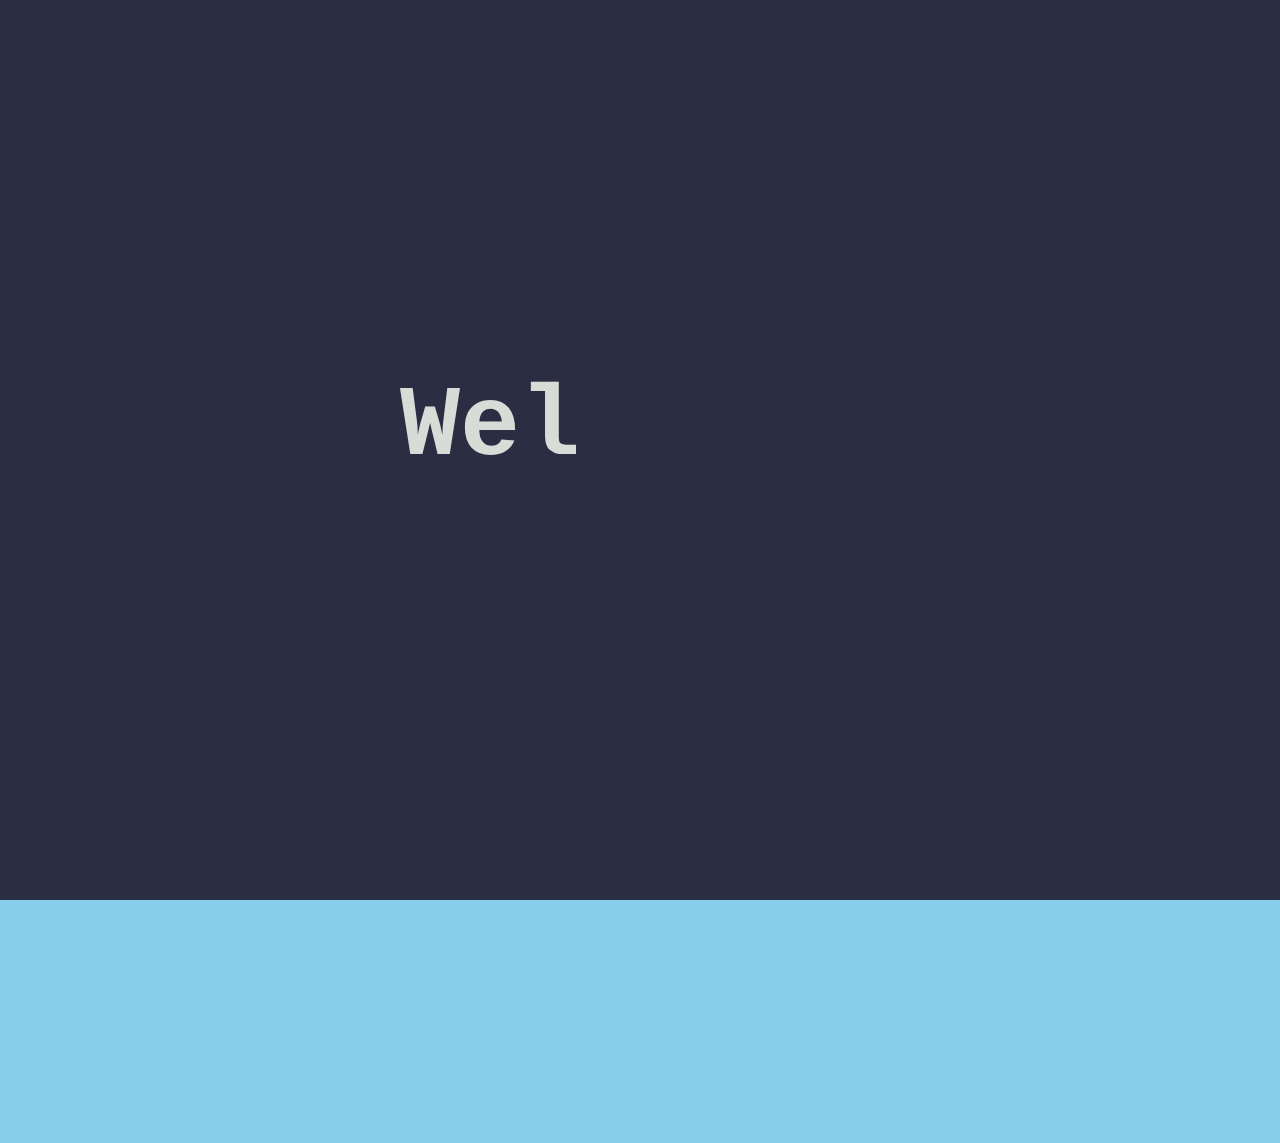
<file: index.html>
<!DOCTYPE html>
<html lang="en">
<head>
    <meta charset="UTF-8">
    <meta http-equiv="X-UA-Compatible" content="IE=edge">
    <meta name="viewport" content="width=device-width, initial-scale=1.0">
    <title>Portfolio</title>
    <link rel="StyleSheet" href="./style.css">
    <!-- <script src="./script.js"></script> -->
</head>
<body>
    <div class="intro">
        <h1 class="logo-header" >
          <span class="logo">Wel</span><span class="logo">come.</span><br>
        </h1>
  </div>
    <div class="bigContainer">
        <div class="container1">
            <h1 onclick="fadeOut1()">About Me</h1>
            <h1 onclick="fadeOut2()">Project</h1>
            <h1 onclick="fadeOut3()">Contact</h1>
        </div>
        <div class="container2">
            <div class="textBox1">
                <h2>My name is Phiphatphon Lee, and I'm born in Thailand. I have learned SoftWare and App Design for about haft a year ,and I believe that I will continue to study and be better at coding.</h2>
                <a href="./Grey Clean CV Resume Photo.pdf" target="_blank">Resume</a>
            </div>
            <div class='textBox2'>
                <a href="./MidtermGroupProject/SoccerProject.html" target="blank">Online Store Project</a><a href="https://github.com/WestonGriffen/MidtermGroupProject.git" target="blank">(GitHup)</a>
                <a href="./GroupAssignment/Harry Potter.html" target="blank">Harry Potter Project</a><a href="https://github.com/WestonGriffen/GroupAssignment.git" target="blank">(GitHup)</a>
                <a href="./APIQUIZ/index.html   " target="blank">Quiz Project</a><a href="https://github.com/WestonGriffen/APIQUIZ.git" target="blank">(GitHup)</a>
                <a href="./PasswordGenerator/index.html" target="blank">Password Generator Project</a><a href="https://github.com/PhiphatphonLee/Password-Generator.git" target="blank">(GitHup)</a>
            </div>
            <div class='textBox3'>
                <h2>Contact</h2>
                <div class="childTextBox3">
                    <h3>Mail:&nbsp;<a href="mailto:pl51987@stu.alaschool.org">pl51987@stu.alaschools.org</a></h3>
                    <h3>Phone: 123-456-7890</h3>
                </div>
            </div>
        </div>
    </div>
    <script src="./script.js"></script>
</body>
</html>
</file>
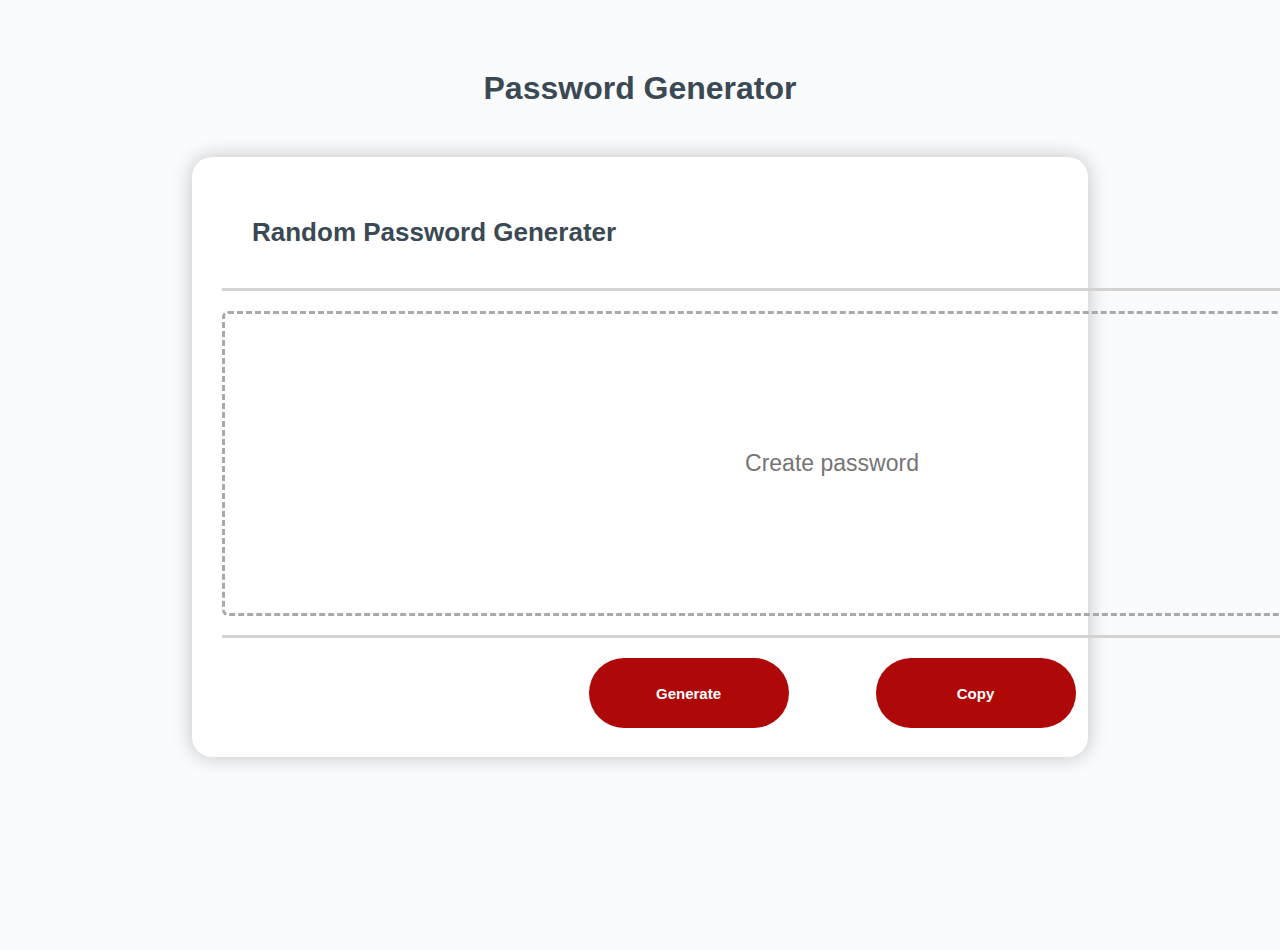
<file: PasswordGenerator/index.html>
<!DOCTYPE html>
<html lang="en">
  <head>
    <meta charset="UTF-8" />
    <meta name="viewport" content="width=device-width, initial-scale=1.0" />
    <meta http-equiv="X-UA-Compatible" content="ie=edge" />
    <title>Password Generator</title>
    <link rel="stylesheet" href="./sytle.css" />
  </head>
  <body>
    <header>
      <h1>Password Generator</h1>
    </header>
    <div class="box">
      <h2>Random Password Generater</h2>
      <div class="box-1">
        <div class="box-2">
          <input type="text" name="" placeholder="Create password" id="password" readonly>
        </div>
        <div class="box-3">
          <table>
            <th><div id="button" class="btn1"onclick="genPassword()">Generate</div></th>
            <th><a  id="button" class="btn2" onclick="copyPassword()">Copy</a></th>
          </table>
        </div>
      </div>
    </div>
    <script src="./java.js"></script>
  </body>
</html>
</file>
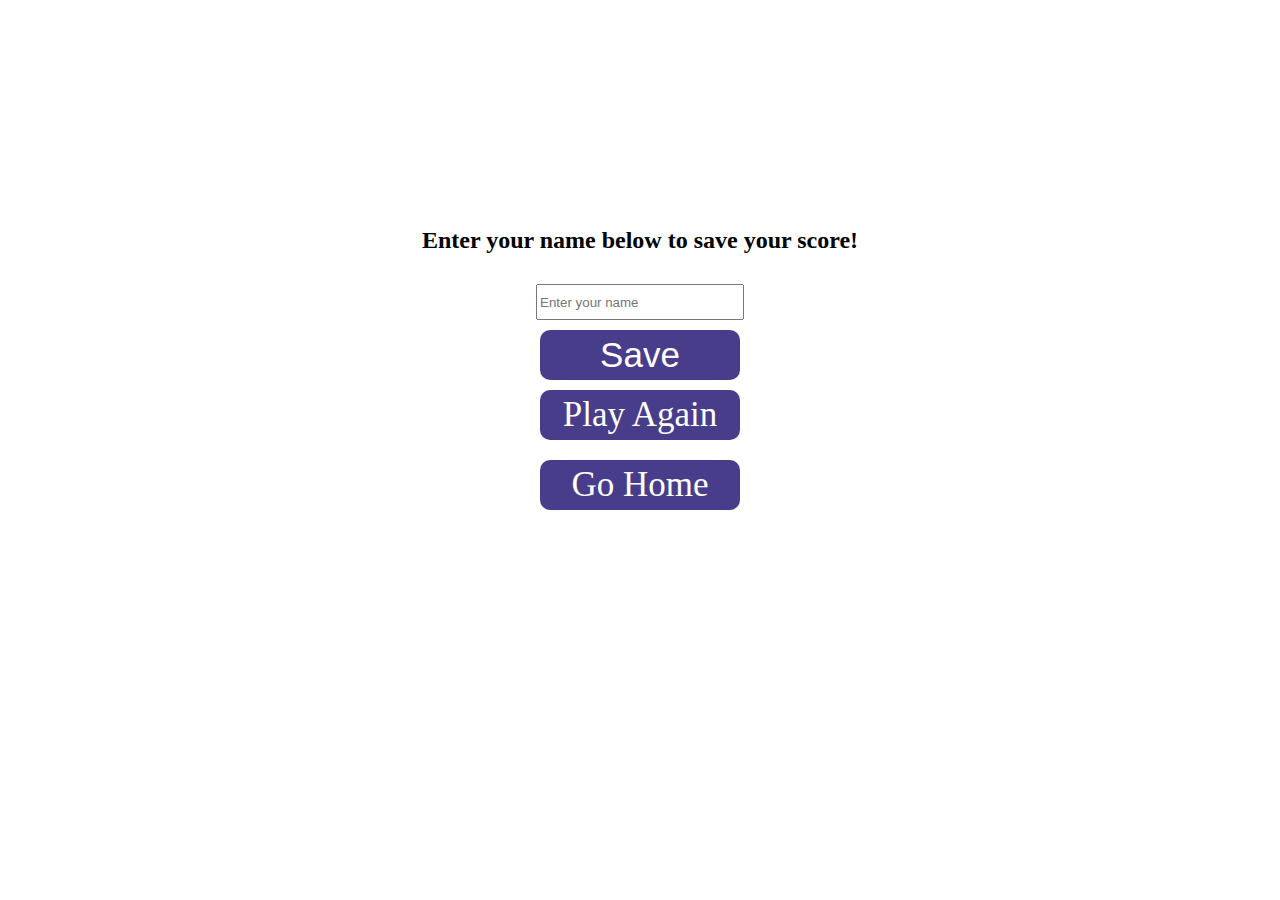
<file: APIQUIZ/end.html>
<!DOCTYPE html>
<html lang="en">
<head>
    <meta charset="UTF-8">
    <meta name="viewport" content="width=device-width, initial-scale=1.0">
    <title>Score Board</title>
    <link rel="stylesheet" href="style.css">
</head>
<body>
    <div class="container">
        <div id="end" class="flex-center flex-column">
            <h1 id="finalScore">0</h1>
            <form class="end-form-container">
                <h2 id="end-text">Enter your name below to save your score!</h2>
                <input type="text" name="name" id="username" placeholder="Enter your name">
                <button class="btn" id="saveScoreBtn" type="submit" onclick="saveHighScore(event)" disabled>Save</button>
            </form>
            <a href="game.html" class="btn">Play Again</a>
            <a href="./index.html" class="btn">Go Home<i class="fas fa-home"></i></a>
        </div>
    </div>
    <script src="end.js"></script>
</body>
</html>
</file>
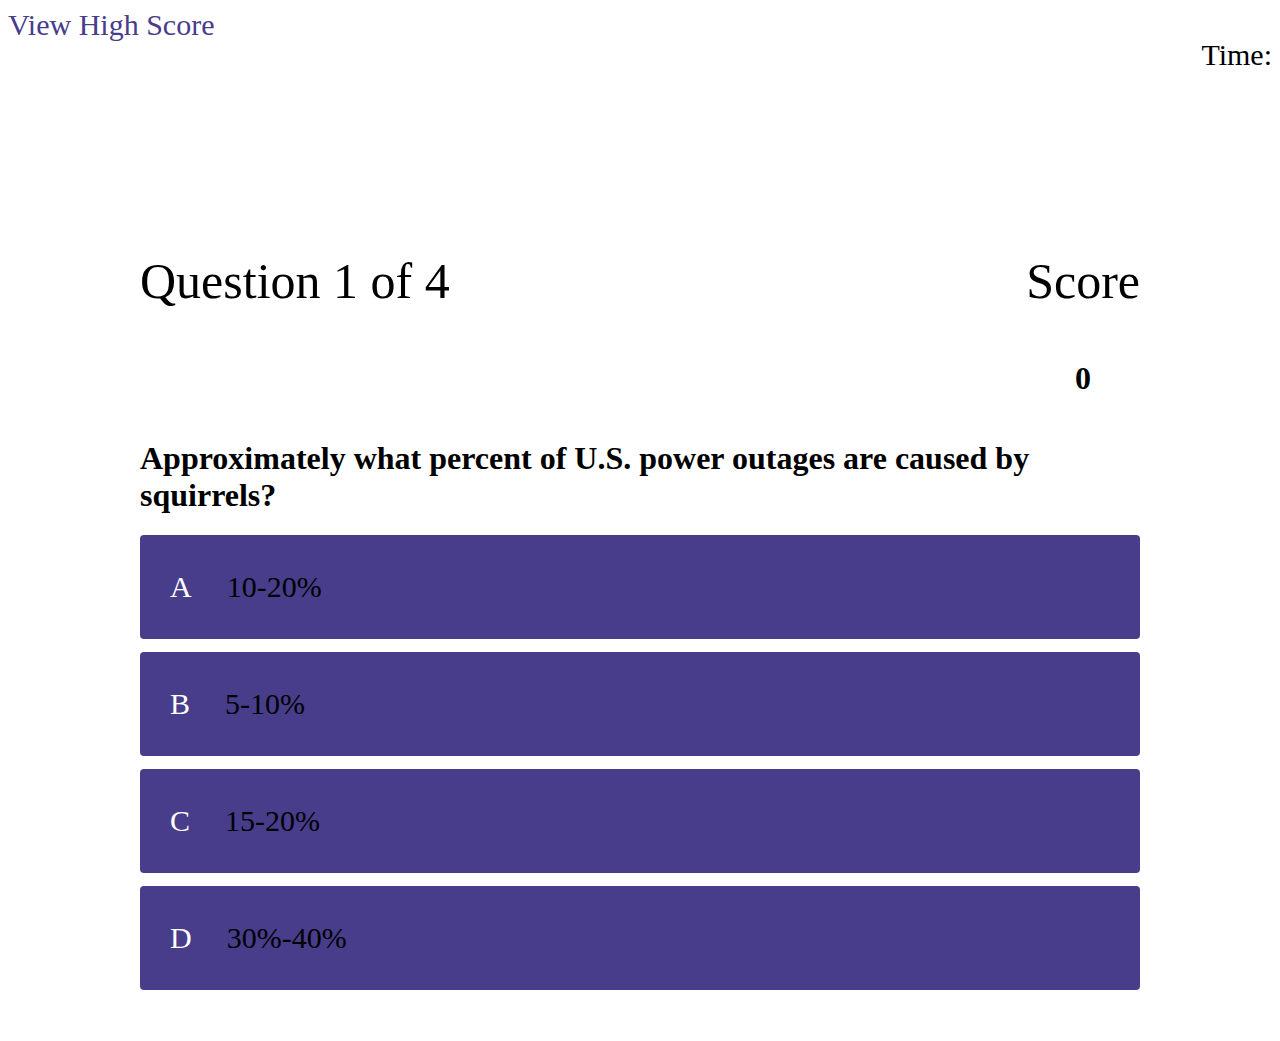
<file: APIQUIZ/game.html>
<!DOCTYPE html>
<html lang="en">
<head>
    <meta charset="UTF-8">
    <meta http-equiv="X-UA-Compatible" content="IE=edge">
    <meta name="viewport" content="width=device-width, initial-scale=1.0">
    <title>Quiz</title>
    <link rel="stylesheet" href="game.css">
</head>
<body>
    <nav>
        <a href="./highscores.html">View High Score</a>
        <p >Time: <span id="countdown"></span></p>
    </nav>
    <div class="container">
        <div id="game" class="justify-center flex-column">
            <div id="hud">
                <div class="hud-item">
                    <p id="progressText" class="hud-prefix">
                        Question
                    </p>    
                </div>
                <div class="hud-item">
                    <p class="hud-prefix">
                        Score
                    </p>
                    <h1 class="hud-main-text" id="score">
                        0
                    </h1>
                </div>
            </div>
            <h1 id="question">What is the answer to this question</h1>
            <div class="choice-container">
                <p class="choice-prefix">A</p>
                <p class="choice-text" data-number="1">Choice</p>
            </div>
            <div class="choice-container">
                <p class="choice-prefix">B</p>
                <p class="choice-text" data-number="2">Choice 2</p>
            </div>
            <div class="choice-container">
                <p class="choice-prefix">C</p>
                <p class="choice-text" data-number="3">Choice 3</p>
            </div>
            <div class="choice-container">
                <p class="choice-prefix">D</p>
                <p class="choice-text" data-number="4">Choice 4</p>
            </div>
        </div>
    </div>
    <script src="game.js"></script>
</body>
</html>
</file>
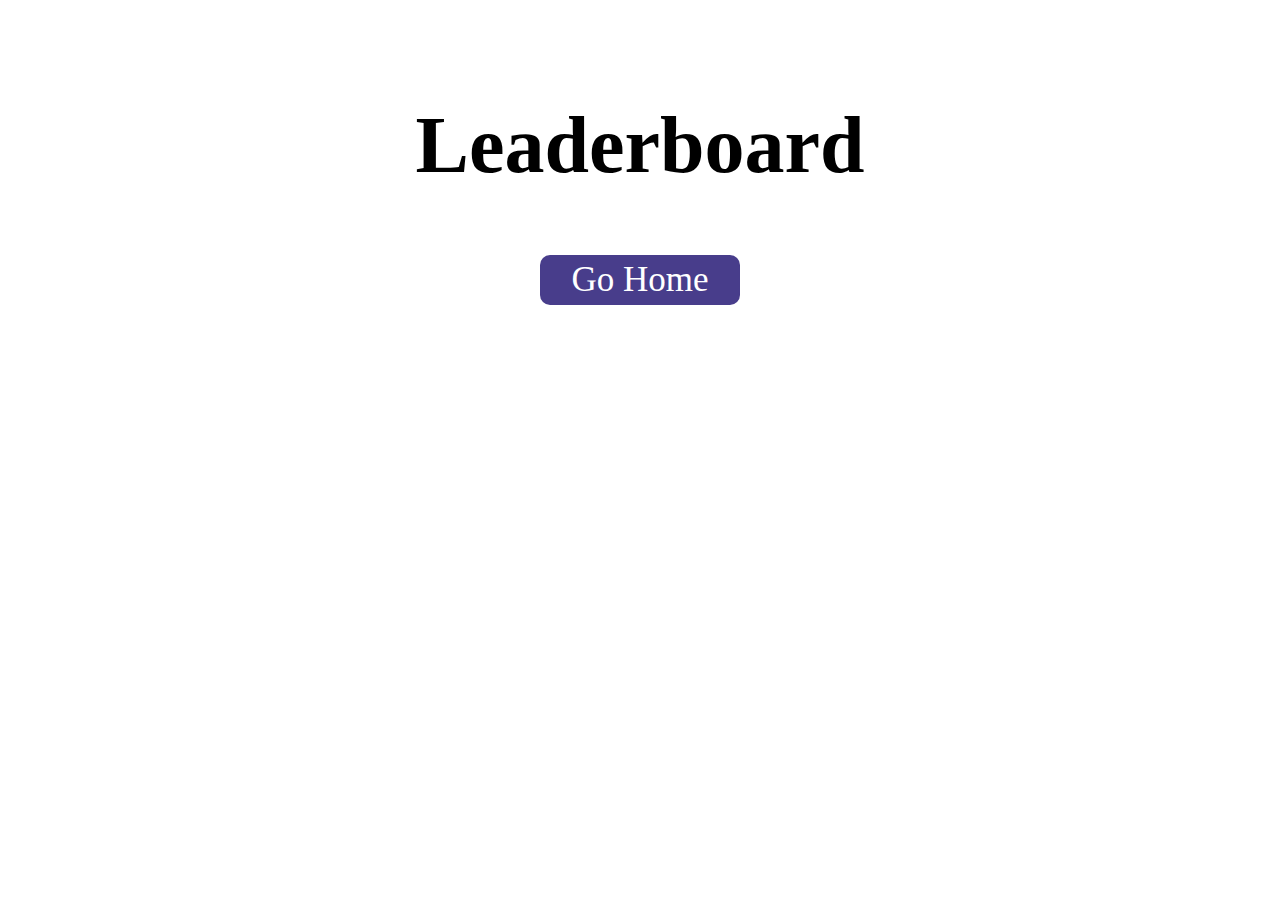
<file: APIQUIZ/highscores.html>
<!DOCTYPE html>
<html lang="en">
<head>
    <meta charset="UTF-8">
    <meta name="viewport" content="width=device-width, initial-scale=1.0">
    <title>High Scores</title>
    <link rel="stylesheet" href="style.css">
    <link rel="stylesheet" href="highscores.css">
    <link rel="stylesheet" href="https://use.fontawesome.com/releases/v5.13.1/css/all.css" integrity="sha384-xxzQGERXS00kBmZW/6qxqJPyxW3UR0BPsL4c8ILaIWXva5kFi7TxkIIaMiKtqV1Q" crossorigin="anonymous">
</head>
<body>
    <div class="container">
        <div id="highScores" class="flex-center flex-column">
            <h1 id="finalScore">Leaderboard</h1>
            <ul id="highScoresList"></ul>
            <a href="./index.html" class="btn">Go Home<i class="fas fa-home"></i></a>
        </div>
    </div>
    <script src="highscores.js"></script>
</body>
</html>
</file>
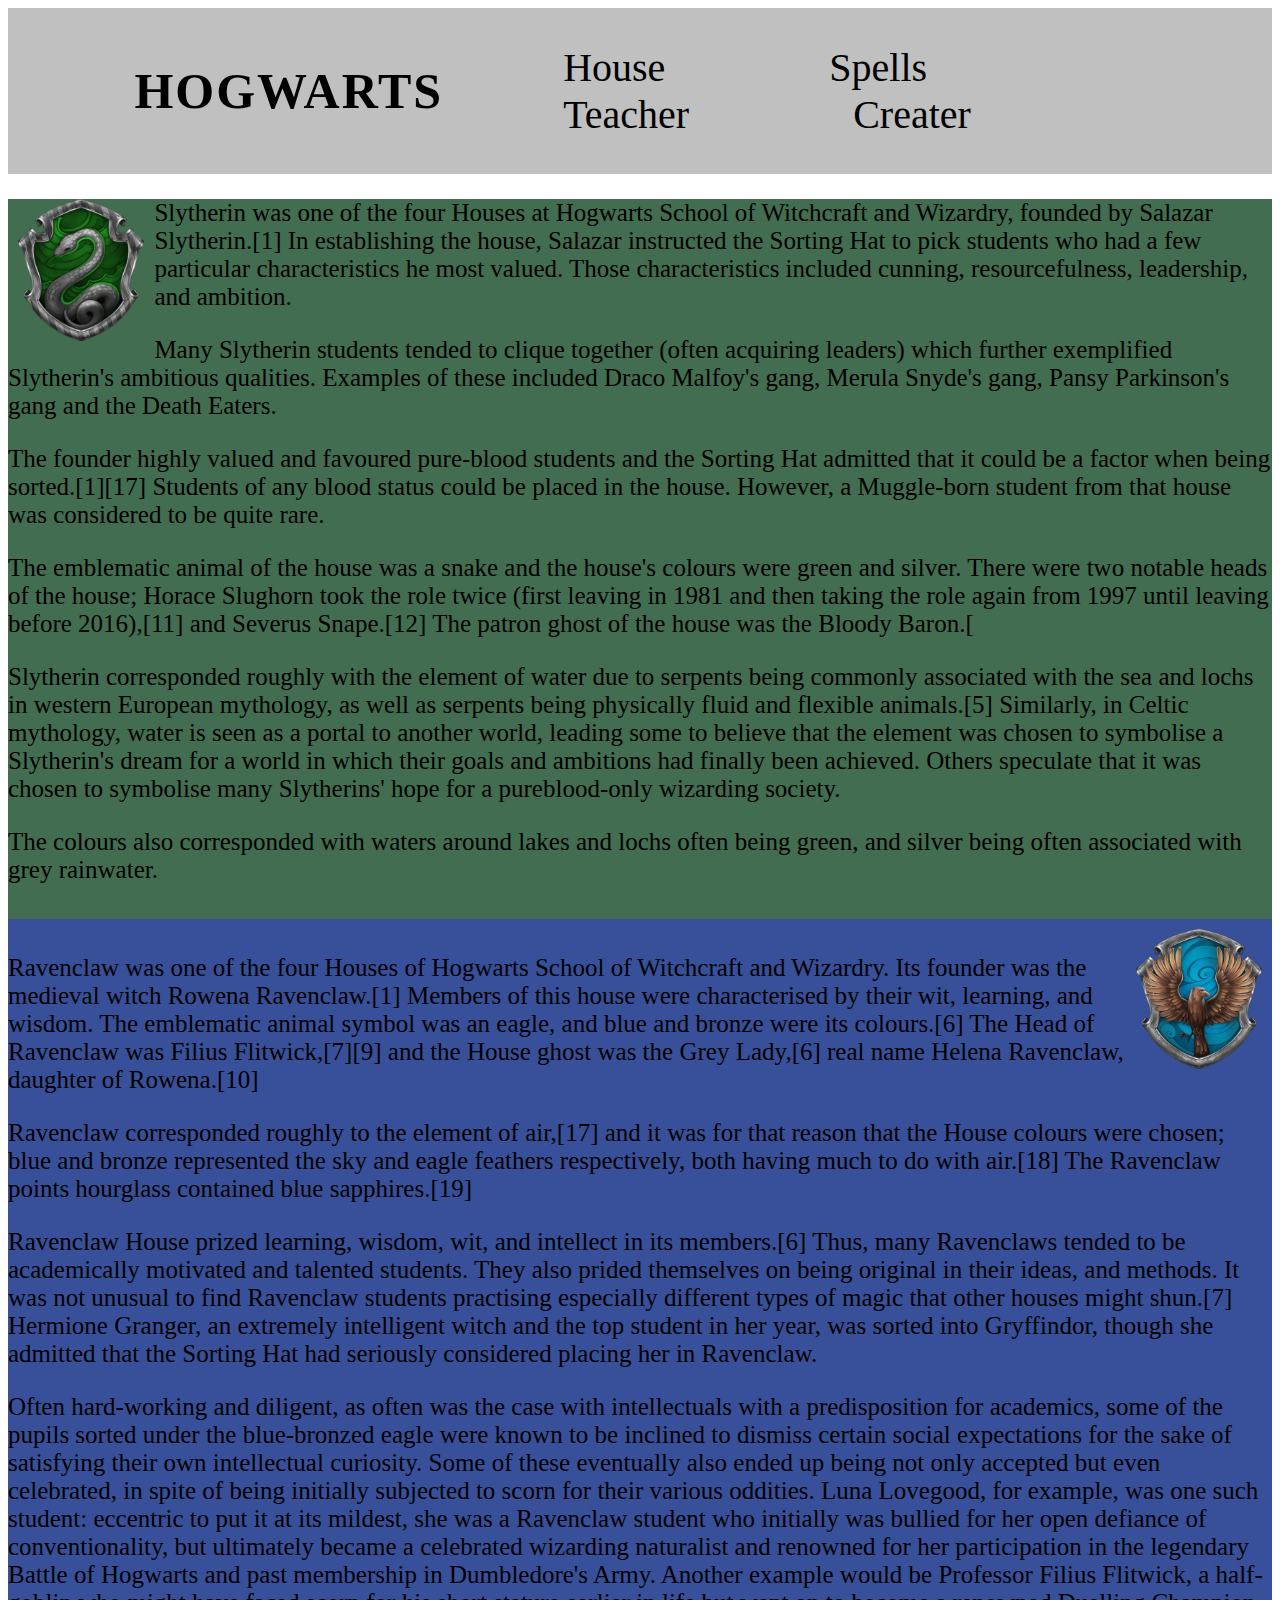
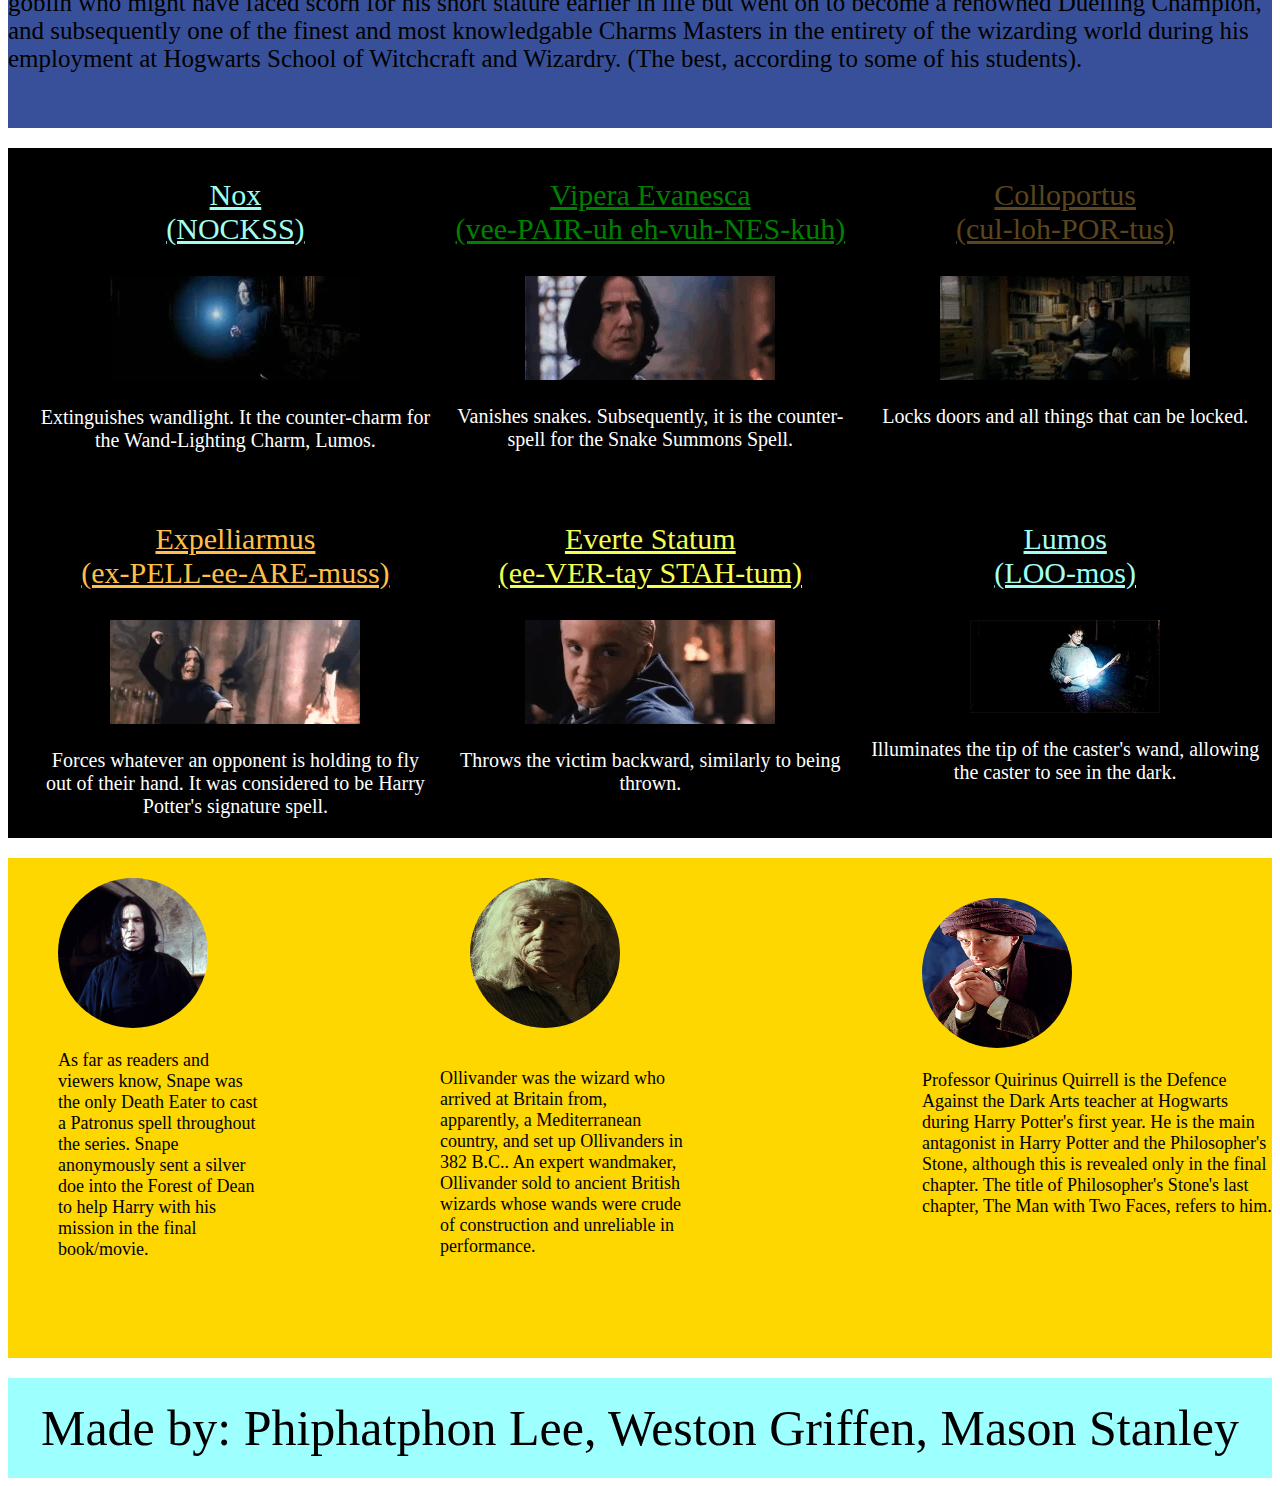
<file: GroupAssignment/Harry Potter.html>
<!DOCTYPE html>
<html lang="en">
<head>
    <meta charset="UTF-8">
    <meta http-equiv="X-UA-Compatible" content="IE=edge">
    <meta name="viewport" content="width=device-width, initial-scale=1.0">
    <title>HOGWARTS</title>
    <link rel="stylesheet" href="style.css">
</head>
 
    <header>
     <a class="logo">Hogwarts</a>
     <nav>
        <ul class="Header1">
            <li><a href="#section1">House</a></li>
            <li><a href="#section2">Spells</a></li>
            <li><a href="#section3">Teacher</a></li>
            <li><a href="#section4">Creater</a></li>
        </ul>
     </nav>
    </header>
<body>
 <div id="section1">
    <div id="section11">
        <img class="image1" src="./images/Slytherin_ClearBG.webp" al="Slytherinsign">
        <p>Slytherin was one of the four Houses at Hogwarts School of Witchcraft and Wizardry, founded by Salazar Slytherin.[1] In establishing the house, Salazar instructed the Sorting Hat to pick students who had a few particular characteristics he most valued. Those characteristics included cunning, resourcefulness, leadership, and ambition.</p>
        <p>Many Slytherin students tended to clique together (often acquiring leaders) which further exemplified Slytherin's ambitious qualities. Examples of these included Draco Malfoy's gang, Merula Snyde's gang, Pansy Parkinson's gang and the Death Eaters.</p>
        <p>The founder highly valued and favoured pure-blood students and the Sorting Hat admitted that it could be a factor when being sorted.[1][17] Students of any blood status could be placed in the house. However, a Muggle-born student from that house was considered to be quite rare.</p>
        <p>The emblematic animal of the house was a snake and the house's colours were green and silver. There were two notable heads of the house; Horace Slughorn took the role twice (first leaving in 1981 and then taking the role again from 1997 until leaving before 2016),[11] and Severus Snape.[12] The patron ghost of the house was the Bloody Baron.[</p>
        <p>Slytherin corresponded roughly with the element of water due to serpents being commonly associated with the sea and lochs in western European mythology, as well as serpents being physically fluid and flexible animals.[5] Similarly, in Celtic mythology, water is seen as a portal to another world, leading some to believe that the element was chosen to symbolise a Slytherin's dream for a world in which their goals and ambitions had finally been achieved. Others speculate that it was chosen to symbolise many Slytherins' hope for a pureblood-only wizarding society.</p>
        <p>The colours also corresponded with waters around lakes and lochs often being green, and silver being often associated with grey rainwater.</p>
    </div>
    <div id="section12">
        <img class="image2" src="./images/RavenclawCrest.webp" alt="Ravenclawsign">
        <p>Ravenclaw was one of the four Houses of Hogwarts School of Witchcraft and Wizardry. Its founder was the medieval witch Rowena Ravenclaw.[1] Members of this house were characterised by their wit, learning, and wisdom. The emblematic animal symbol was an eagle, and blue and bronze were its colours.[6] The Head of Ravenclaw was Filius Flitwick,[7][9] and the House ghost was the Grey Lady,[6] real name Helena Ravenclaw, daughter of Rowena.[10]</p>
        <p>Ravenclaw corresponded roughly to the element of air,[17] and it was for that reason that the House colours were chosen; blue and bronze represented the sky and eagle feathers respectively, both having much to do with air.[18] The Ravenclaw points hourglass contained blue sapphires.[19]</p>
        <p>Ravenclaw House prized learning, wisdom, wit, and intellect in its members.[6] Thus, many Ravenclaws tended to be academically motivated and talented students. They also prided themselves on being original in their ideas, and methods. It was not unusual to find Ravenclaw students practising especially different types of magic that other houses might shun.[7] Hermione Granger, an extremely intelligent witch and the top student in her year, was sorted into Gryffindor, though she admitted that the Sorting Hat had seriously considered placing her in Ravenclaw.</p>
        <p>Often hard-working and diligent, as often was the case with intellectuals with a predisposition for academics, some of the pupils sorted under the blue-bronzed eagle were known to be inclined to dismiss certain social expectations for the sake of satisfying their own intellectual curiosity. Some of these eventually also ended up being not only accepted but even celebrated, in spite of being initially subjected to scorn for their various oddities. Luna Lovegood, for example, was one such student: eccentric to put it at its mildest, she was a Ravenclaw student who initially was bullied for her open defiance of conventionality, but ultimately became a celebrated wizarding naturalist and renowned for her participation in the legendary Battle of Hogwarts and past membership in Dumbledore's Army. Another example would be Professor Filius Flitwick, a half-goblin who might have faced scorn for his short stature earlier in life but went on to become a renowned Duelling Champion, and subsequently one of the finest and most knowledgable Charms Masters in the entirety of the wizarding world during his employment at Hogwarts School of Witchcraft and Wizardry. (The best, according to some of his students).</p>
    </div>
 </div>
 
 <div id="section2">
    <div class="grid-container">
        <div class="grid-items grid-item-1">
            <p class="nox1">Nox <br>(NOCKSS)</p>
            <div id="nox2">
             <img src="images/SnapeNox.webp">
             <p> Extinguishes wandlight. It the counter-charm for the Wand-Lighting Charm, Lumos.</p>
            </div>
        </div>
        <div class="grid-items grid-item-2">
            <p class="vipera1">Vipera Evanesca <br> (vee-PAIR-uh eh-vuh-NES-kuh)</p>
             <div id="vipera2">
             <img src="images/Vipera_Evanesca.webp">
             <p>Vanishes snakes. Subsequently, it is the counter-spell for the Snake Summons Spell.
            </p>
            </div>
         </div>
        <div class="grid-items grid-item-3">
            <p class="colloportus1">Colloportus <br>(cul-loh-POR-tus)</p>
            <div id="colloportus2">
             <img src="images/Colloportus.webp">
             <p>Locks doors and all things that can be locked. </p>
            </div>
        </div>
        <div class="grid-items grid-item-4">
            <p class="expelliarmus1">Expelliarmus  <br>(ex-PELL-ee-ARE-muss)</p>
            <div id="expelliarmus2">
             <img src="images/Snape_disarming_Lockhart_COS.webp">
             <p>Forces whatever an opponent is holding to fly out of their hand. It was considered to be Harry Potter's signature spell.</p>
            </div>
        </div>
        <div class="grid-items grid-item-5">
            <p class="everte1">Everte Statum <br>(ee-VER-tay STAH-tum)</p>
            <div id="everte2">
             <img src="images/Everte_Statum.webp">
             <p>Throws the victim backward, similarly to being thrown.</p>
            </div>
        </div>
        <div class="grid-items grid-item-6">
            <p class="lumos1">Lumos <br>(LOO-mos)</p>
            <div id="lumos2">
             <img src="images/Wand-lighting_charm.webp">
             <p>Illuminates the tip of the caster's wand, allowing the caster to see in the dark.</p>
            </div>
        </div>
    </div>
 </div>
 
 <div id="section3">
    <div>
        <img id="snapePic" src="./images/Snape.jpg" alt="">
 
        <p id="snapeInfo">As far as readers and viewers know, Snape was the only Death Eater to cast a Patronus spell throughout the series. Snape anonymously sent a silver doe into the Forest of Dean to help Harry with his mission in the final book/movie. </p>
    </div>
    <div>
     <img id="Garrick" src="./images/GarrickOllivander.webp" alt="">
 
   
     <p id="garrickInfo">Ollivander was the wizard who arrived at Britain from, apparently, a Mediterranean country, and set up Ollivanders in 382 B.C.. An expert wandmaker, Ollivander sold to ancient British wizards whose wands were crude of construction and unreliable in performance.</p>
    </div>
    <div>
        <img id="quin" src="./images/Quirinus-Quirrel_458.webp" alt="">
        <p id="quinInfo">Professor Quirinus Quirrell is the Defence Against the Dark Arts teacher at Hogwarts during Harry Potter's first year. He is the main antagonist in Harry Potter and the Philosopher's Stone, although this is revealed only in the final chapter. The title of Philosopher's Stone's last chapter, The Man with Two Faces, refers to him.</p>
    </div>
  </div>
 
  <div id="section4">
    <p>Made by: Phiphatphon Lee, Weston Griffen, Mason Stanley </p>
  </div>
 
</body>
</html>
</file>
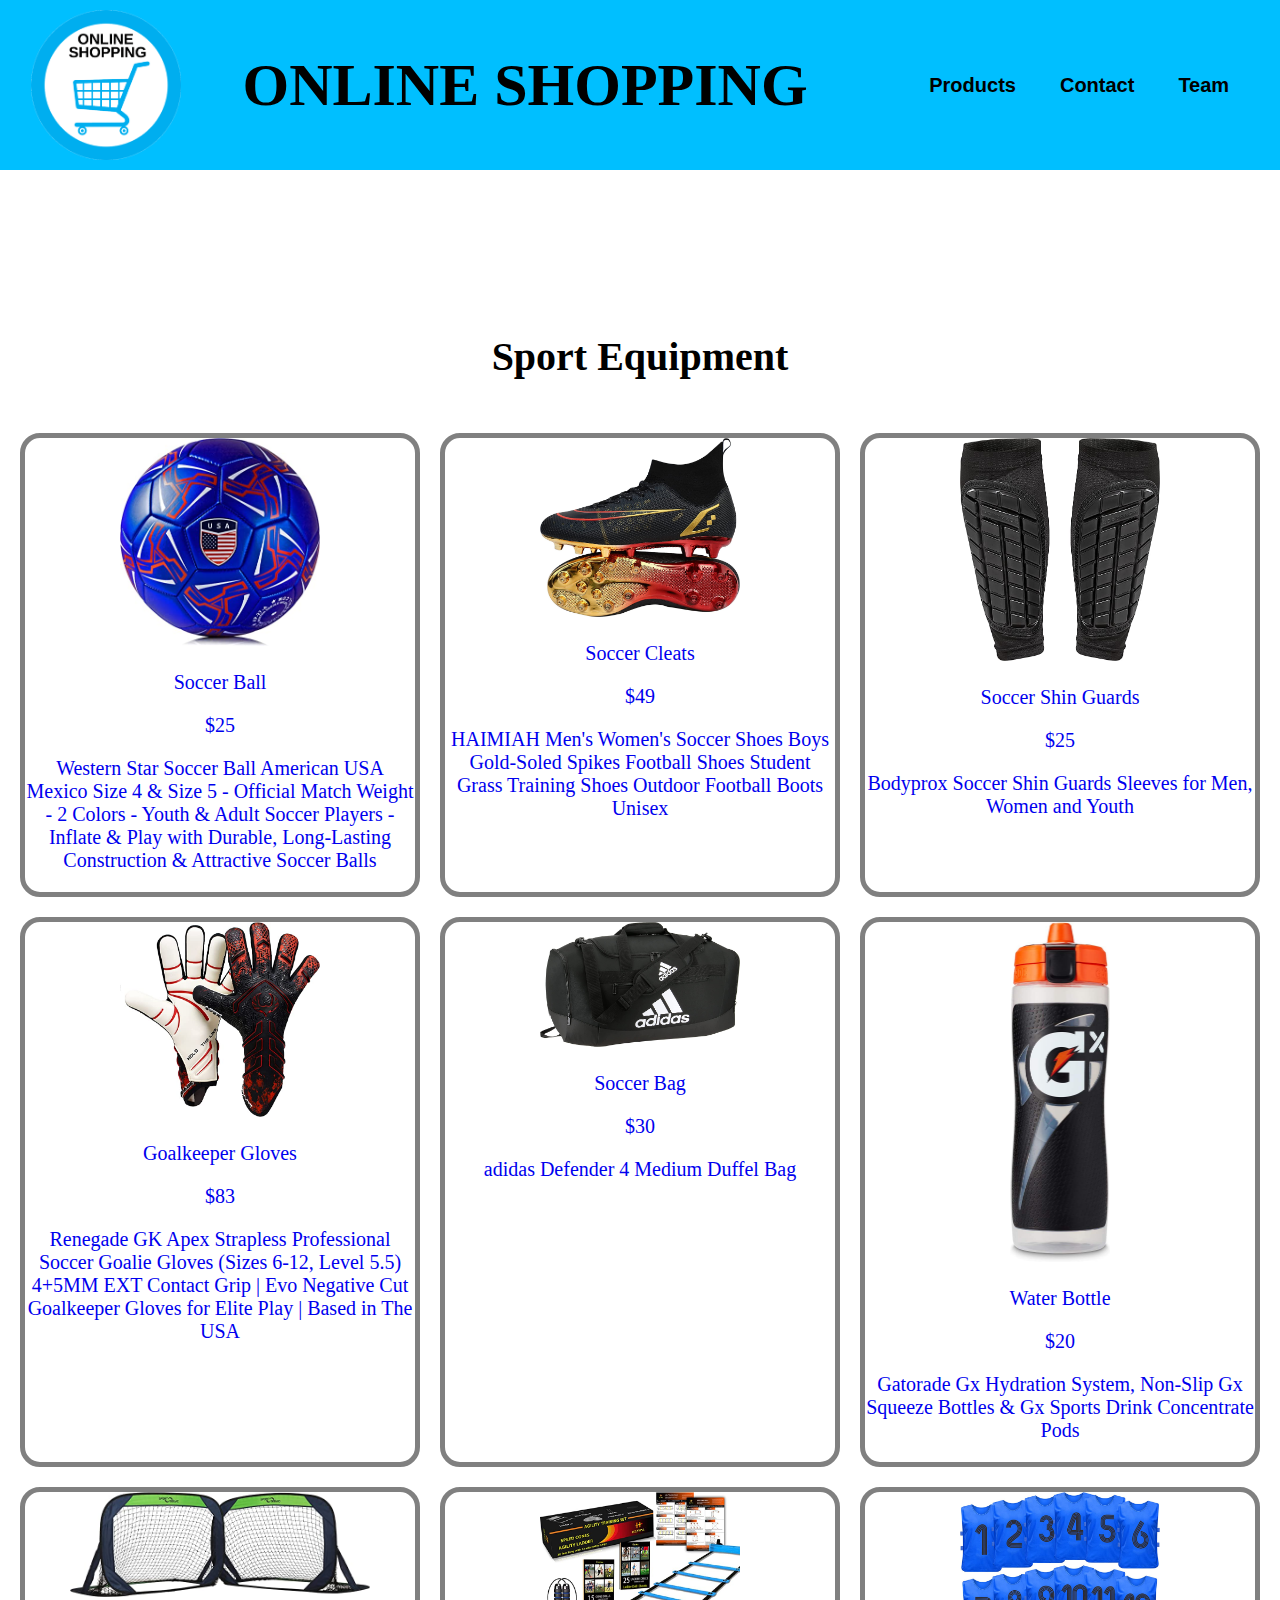
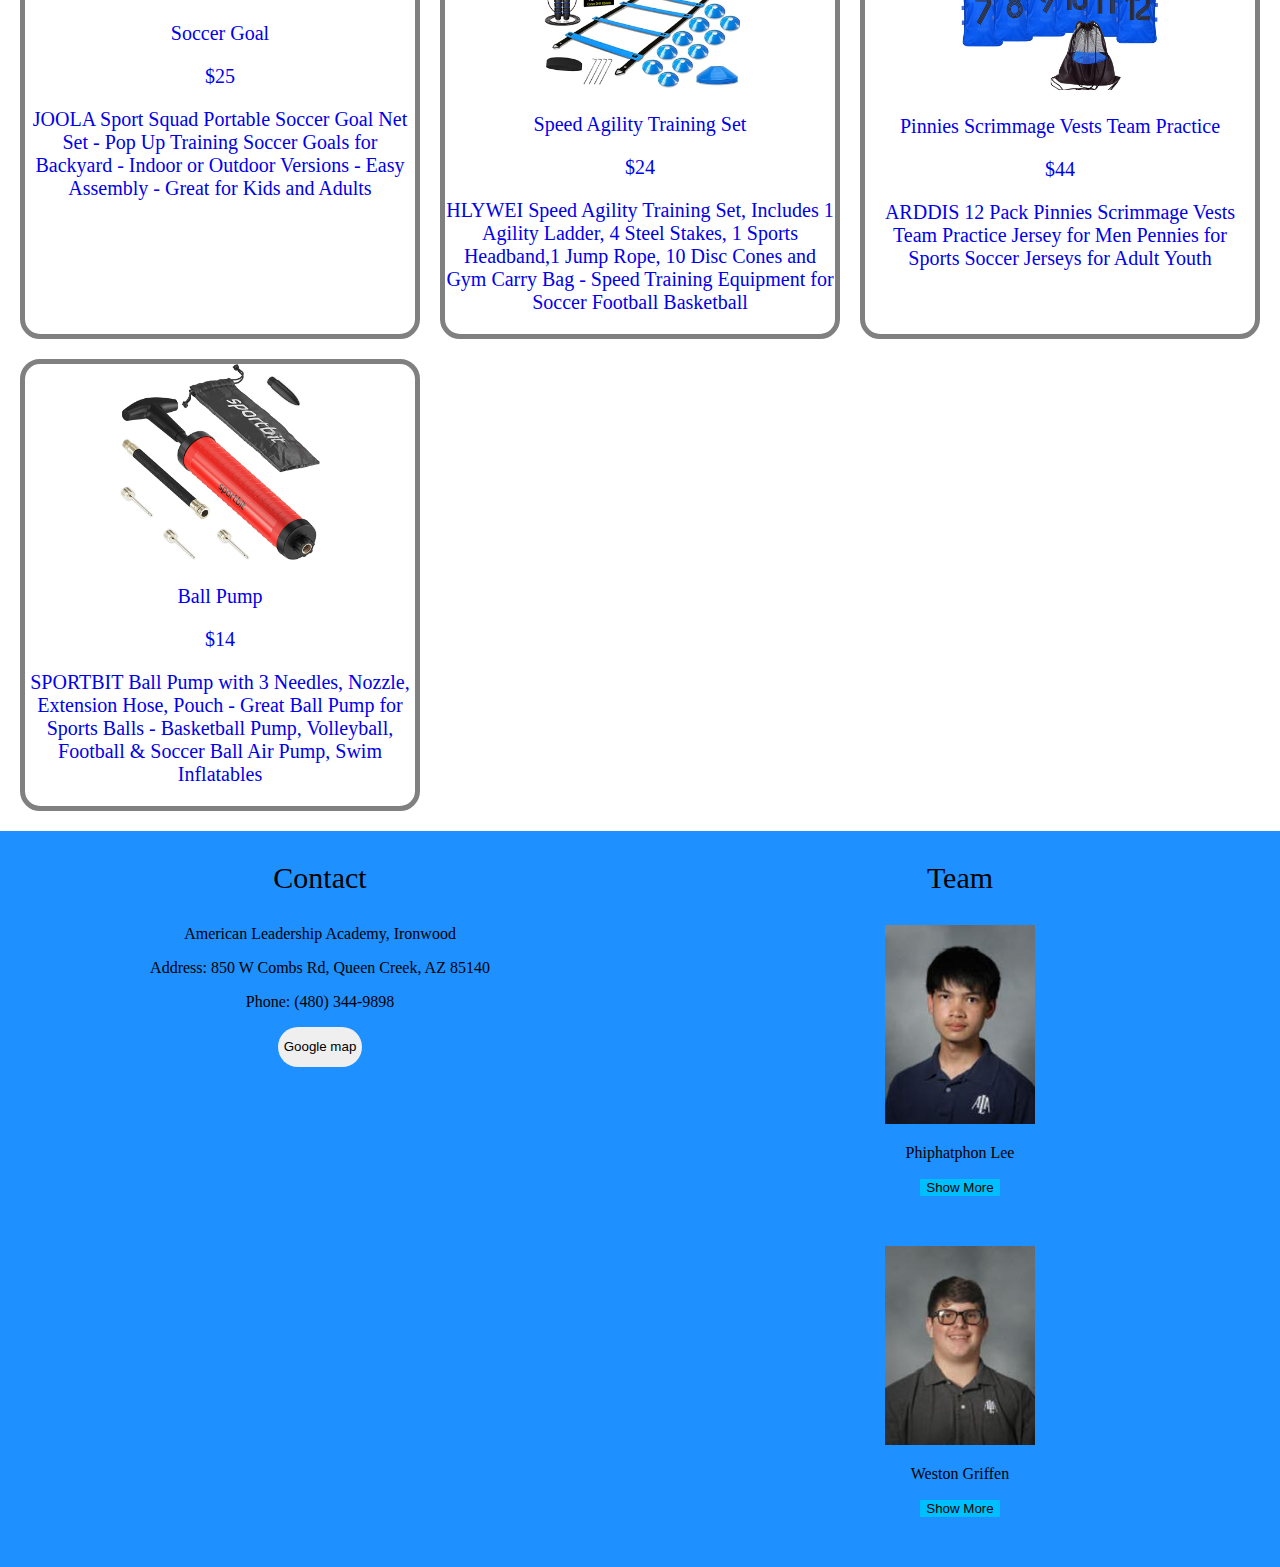
<file: MidtermGroupProject/SoccerProject.html>
<!DOCTYPE html>
<html lang="en">
    <head>
      <meta charset="UTF-8">
      <meta http-equiv="X-UA-Compatible" content="IE=edge">
      <meta name="viewport" content="width=device-width, initial-scale=1.0">
      <title>Online Shopping</title>
      <link rel="stylesheet" href="./style.css">
    </head>
    <body>
        <header id="Header">
            <img class="Logo" src="./Images/logo.png" alt="Logo">
              <h1 class="Logo-word">ONLINE SHOPPING </h1>
            <ul class="Header1">
              <a href="#productTP"><li class="Products">Products </li></a>
              <a href="#contactTP"><li>Contact</li></a>
              <a href="#teamTP"><li>Team</li></a>
            </ul>
        </header>
        <div class="white-space"></div>
        <div id="productTP"></div>
        <div class="container-1">
          <h2>Sport Equipment</h2>
          <div class="container-2">
            <div class="container-3">
             <div class="item-1">
              <a href="https://www.amazon.com/Western-Star-Official-American-5%EF%B8%B1Official/dp/B08NLDNX9Z/ref=sr_1_2_sspa?crid=19YUESCTUVKGW&keywords=soccer+ball&qid=1670340296&sprefix=soccer%2Caps%2C302&sr=8-2-spons&psc=1&spLa=[base64]" target="_blank">
                <img class="img-1" src="./Images/soccerBall.jpg" alt="Blue soccer ball">
                <p>Soccer Ball</p>
                <p>$25</p>
                <p>Western Star Soccer Ball American USA Mexico Size 4 & Size 5 - Official Match Weight - 2 Colors - Youth & Adult Soccer Players - Inflate & Play with Durable, Long-Lasting Construction & Attractive Soccer Balls</p>
              </a>
             </div>
             <div class="item-2">
              <a href=" https://www.amazon.com/HAIMIAH-Gold-Soled-Football-Student-Training/dp/B0BCKG94MC/ref=sr_1_1_sspa?crid=1YBXNNZJDCYY0&keywords=soccer+cleats&qid=1670340383&sprefix=soccer+cleat%2Caps%2C204&sr=8-1-spons&psc=1&spLa=[base64]" target="_blank">
                <img class="img-2" src="./Images/cleats.jpg" alt="Gold orange soccer cleats">
                <p>Soccer Cleats</p>
                <p>$49</p>
                <p>HAIMIAH Men's Women's Soccer Shoes Boys Gold-Soled Spikes Football Shoes Student Grass Training Shoes Outdoor Football Boots Unisex</p>
              </a>
             </div>
             <div class="item-3">
              <a href="https://www.amazon.com/Bodyprox-Soccer-Guards-Sleeves-Medium/dp/B08P9ZVDBP/ref=sr_1_1_sspa?crid=1BD4OKHD2ZIO0&keywords=soccer+shin+guards&qid=1670340421&sprefix=soccer+sh%2Caps%2C162&sr=8-1-spons&psc=1&spLa=[base64]" target="_blank">
                <img class="img-3" src="./Images/shin-guards.jpg" alt="Black soccer shin guards">
                <p>Soccer Shin Guards</p>
                <p>$25</p>
                <p>Bodyprox Soccer Shin Guards Sleeves for Men, Women and Youth</p>
              </a>
             </div>
             <div class="item-4">
              <a href=" https://www.amazon.com/Renegade-GK-Professional-Strapless-Goalkeeper/dp/B09XBN3L4W/ref=sr_1_1_sspa?crid=16MC5ZY46Z8IA&keywords=goalkeeper+gloves&qid=1670340463&sprefix=goalkeeper+gloves%2Caps%2C136&sr=8-1-spons&psc=1&spLa=[base64]" target="_blank">
                <img class="img-4" src="./Images/gloves.jpg" alt="Black white red goalkeeper gloves">
                <p>Goalkeeper Gloves</p>
                <p>$83</p>
                <p>Renegade GK Apex Strapless Professional Soccer Goalie Gloves (Sizes 6-12, Level 5.5) 4+5MM EXT Contact Grip | Evo Negative Cut Goalkeeper Gloves for Elite Play | Based in The USA</p>
              </a>
             </div>
             <div class="item-5">
              <a href="https://www.amazon.com/adidas-Defender-Medium-Duffel-Black/dp/B087LLYP7R/ref=sr_1_23?crid=103F83RJTOKD4&keywords=soccer+gear+bag&qid=1670340539&sprefix=soccer+gear+bag+%2Caps%2C126&sr=8-23" target="_blank">
                <img class="img-5" src="./Images/bag.jpg" alt="Black soccer bag">
                <p>Soccer Bag</p>
                <p>$30</p>
                <p>adidas Defender 4 Medium Duffel Bag</p>
              </a>
             </div>
             <div class="item-6">
              <a href=" https://www.amazon.com/Gatorade-Hydration-Non-Slip-Squeeze-Concentrate/dp/B07W4D57KK/ref=sr_1_1_sspa?crid=L2XNBRL5YY53&keywords=water+bottles+for+soccer&qid=1670340579&sprefix=water+bottles+for+soccer%2Caps%2C126&sr=8-1-spons&psc=1&spLa=[base64]" target="_blank">
                <img class="img-6" src="./Images/bottle.jpg" alt="Gatorade water bottle">
                <p>Water Bottle</p>
                <p>$20</p>
                <p>Gatorade Gx Hydration System, Non-Slip Gx Squeeze Bottles & Gx Sports Drink Concentrate Pods</p>
              </a>
             </div>
             <div class="item-7">
              <a href="https://www.amazon.com/JOOLA-Sport-Squad-Portable-Soccer/dp/B071V8KKDL/ref=sr_1_17?keywords=soccer&qid=1670515234&sr=8-17" target="_blank">
                <img class="img-7" src="./Images/soccer-goal.jpg" alt="Small black green soccer goal">
                <p>Soccer Goal</p>
                <p>$25</p>
                <p>JOOLA Sport Squad Portable Soccer Goal Net Set - Pop Up Training Soccer Goals for Backyard - Indoor or Outdoor Versions - Easy Assembly - Great for Kids and Adults</p>
              </a>
             </div>
             <div class="item-8">
              <a href="https://www.amazon.com/Agility-Training-Ladder-Stakes-Headband/dp/B08NZJR4YW/ref=sr_1_42?keywords=soccer&qid=1670515234&sr=8-42" target="_blank">
                <img class="img-8" src="./Images/Speed-Agility-Training-Set.jpg" alt="Blue speed agility training set">
                <p>Speed Agility Training Set</p>
                <p>$24</p>
                <p>HLYWEI Speed Agility Training Set, Includes 1 Agility Ladder, 4 Steel Stakes, 1 Sports Headband,1 Jump Rope, 10 Disc Cones and Gym Carry Bag - Speed Training Equipment for Soccer Football Basketball</p>
              </a>
             </div>
             <div class="item-9">
              <a href="https://www.amazon.com/ARDDIS-Pinnies-Scrimmage-Practice-DarkBlue/dp/B09Z7MVJLZ/ref=sr_1_51_sspa?keywords=soccer&qid=1670515348&sr=8-51-spons&psc=1&spLa=[base64]" target="_blank">
                <img class="img-9" src="./Images/Pinnies.jpg" alt="Blue pinnies scrimmage vests team practice">
                <p>Pinnies Scrimmage Vests Team Practice</p>
                <p>$44</p>
                <p>ARDDIS 12 Pack Pinnies Scrimmage Vests Team Practice Jersey for Men Pennies for Sports Soccer Jerseys for Adult Youth</p>
              </a>
             </div>
             <div class="item-10">
              <a href="https://www.amazon.com/SPORTBIT-Needles-Nozzle-Extension-Pouch/dp/B0B973G4K8/ref=sr_1_89?keywords=soccer&qid=1670515368&sr=8-89" target="_blank">
                <img class="img-10" src="./Images/balll-pump.jpg" alt="Orange ball pump">
                <p>Ball Pump</p>
                <p>$14</p>
                <p>SPORTBIT Ball Pump with 3 Needles, Nozzle, Extension Hose, Pouch - Great Ball Pump for Sports Balls - Basketball Pump, Volleyball, Football & Soccer Ball Air Pump, Swim Inflatables</p>
              </a>
             </div>
            </div>
          </div>
        </div>
        <div class="container-4">
          <div class="contact" id="contactTP">
            <p id="contact-topic">Contact</p>
            <p>American Leadership Academy, Ironwood</p>
            <p>Address: 850 W Combs Rd, Queen Creek, AZ 85140</p>
            <p>Phone: (480) 344-9898</p>
            <div class="map">
              <a href="https://www.google.com/maps/place/American+Leadership+Academy,+Ironwood+7-12,+850+W+Combs+Rd,+Queen+Creek,+AZ+85140/@33.221181,-111.572467,17z/data=!4m6!3m5!1s0x872a4b8bb3ae666d:0x9f8a32b48065bf9d!8m2!3d33.221181!4d-111.572467!16s%2Fg%2F11bwnxfgjt" target="_blank"><button class="contact-button" target="_blank">Google map</button></a>
            </div>
          </div>
          <div class="team" id="teamTP">
             <p id="team-topic">Team</p>
              <div class="team-1">
                <div class="member-1">
                  <img src="./Images/Phiphatphon.jpg" alt="Image of Phiphatphon Lee">
                  <div class="member-info1">
                    <p>Phiphatphon Lee</p>
                    <p id="info1"></p>
                    <button id="buttonMember1" onclick="show1()">Show More</button>
                    <button id="buttonMember2" onclick="hide1()">Show Less</button>
                  </div>
                </div>
                <div class="member-2">
                  <img src="./Images/Weston.jpg" alt="Image of Weston Griffen">
                  <div class="member-info2">
                    <p>Weston Griffen</p>
                    <p id="info2"></p>
                    <button id="buttonMember3" onclick="show2()">Show More</button>
                    <button id="buttonMember4" onclick="hide2()">Show Less</button>
                  </div>
                </div>
              </div>
          </div>
        </div>
    <script src="./java.js"></script>
    </body>
</html>
</file>
<file: style.css>
*{
	box-sizing: border-box;
	font-family: "Courier", monospace;
}

/* Splash Screen */

.intro{
	position: fixed;
	z-index: 1;
	left: 0%;
	top: 0%;
	width: 100%;
	height: 100vh;
	background-color: #2B2D42;
	transition: 1s;
}

.logo-header{
	position: absolute;
	top: 40%;
	left: 50%;
	transform: translate(-50%, -50%);
	color: #D9DCD6;
}

.logo{
	position: relative;
	display: inline-block;
	bottom: -20px;
	opacity: 0;
}

.logo.active{
	bottom: 0;
	opacity: 1;
	transition: ease-in-out 0.5s;
}

.logo.fade{
	bottom: 0;
	opacity: 0;
	transition: ease-in-out 0.5s;
}

body {
    background-color: skyblue;
}
.bigContainer {
    width: 100%;
    height: 900px;
    display: flex;
    flex-direction: row;
    justify-content: space-around;
    align-items: center;
}

.container1 {
    width: 600px;
    max-width: 80%;
}

.container2 {
    width: 600px;
    max-width: 80%;
}


a {
    text-decoration: none;
}

h1 {
    font-size:100px;
    color: black;
}

h2 {
    font-size: 40px;
    color: black;
}
.container1 h1:hover{
    cursor: pointer;
    color: white;
    font-size: 110px;
    transition: 0.7s;
}

.container1 h1:active {
    font-size: 105px;
    transition: 0s;
}

.textBox1 {
    padding: 0;
    transform: translate(0%,100%);
    transition: opacity 0.5s;
    text-align: center;
    word-break: keep-all;
}

.textBox1 a {
    padding: 0px 30px;
    font-size: 40px;
    color: black;
}

.textBox1 a:hover {
    color: white;
    transition: 0.5s;
}
.textBox2 {
    transform: translate(0%,-20%);
    opacity: 0; 
    transition: opacity 0.5s;
    display: flex;
    flex-direction: column;
    pointer-events: none;
}

.textBox2 a {
    padding: 20px 0px;
    font-size: 40px;
    color: black;
    text-decoration: none;
}

.textBox2 a:hover {
    transition: 0.5s;
    color: white;
}

.textBox3 {
    transform: translate(0%,-500%);
    opacity: 0;
    transition: opacity 0.5s;
    text-align: center;
    pointer-events: none;
}

.childTextBox3 {
    border-top: 3px solid black;
    display: flex;
    flex-direction: row;
    justify-content: space-between;
}

.childTextBox3 h3 a {
    text-decoration: none;
    color:black;
}

.childTextBox3 h3 a:hover{
    transition: 0.2s;
    text-decoration: underline;
    color:white;
}
</file>
<file: PasswordGenerator/sytle.css>
* {
    margin: 0;
    padding: 0;
    user-select: none;
    box-sizing: border-box;
     }
   
   body {
     background-color: #f9fbfd;
     min-height: 100vh;
     font-family: sans-serif;
       }
   header {
     text-align: center;
     padding: 20px;
     color: hsl(206, 17%, 28%);
     margin-top: 50px;
     margin-bottom: 30px;
    }
    .box{
      background-color: white;
      width: 70%;
      height:600px;
      margin: auto;
      padding-top: 30px;
      padding: 30px;
      box-shadow: 0px 0px 20px #C0C0C0;
      border-radius: 20px;
    }
   
    .box h2{
      margin-bottom: 40px;
      font-size: 26px;
      color: hsl(206, 17%, 28%);
      font-family: sans-serif;
      margin-top: 30px;
      margin-left: 30px;
    }
   
    .box-1{
      height: 350px;
      width: 1220px;
      padding-top: 20px;
      padding-bottom: 20px;
      margin: auto;
      border: 3px solid #D3D3D3	;
      border-left-style: none;
      border-right-style: none;
    }

    .box-2{
        padding: 20px;
        user-select: none;
        height: 305px;
        width: 1220px;
        border-radius: 6px;
        border: 3px dashed #A9A9A9;
        outline: none;
        font-size: 22px;
        display: flex;
        text-align: center;
        align-items: center ;
    }
    input {
        user-select: none;
        height: 50px;
        max-width: 400px;
        margin: auto;
        border-radius: 6px;
        border: none;
        outline: none;
        font-size: 22px;
      }
     
     input::placeholder{
       font-size: 23px;
       text-align: center;
      }
     
      .box-3{
        display: flex;
        justify-content: center;
      }
      #button {
        font-family: sans-serif;
        font-size: 15px;
        margin-top: 40px;
        width: 200px;
        height: 70px;
        text-align: center;
        background-color: hsl(360, 91%, 36%);
        display: flex;
        color: rgb(255, 255, 255);
        justify-content: center;
        align-items: center;
        cursor: pointer;
        border-radius: 50px;  
      }
     
       .btn2{
         margin-left: 85px
       }
     
      #button:hover {
        color: white;
        background-color: black;
      }
</file>
<file: APIQUIZ/style.css>
nav {
    display: flex;
    justify-content: space-between;
    font-size: 30px;
}

a {
    text-decoration: none;
    color: darkslateblue;
}
.container {
    max-width: 1000px;
    margin: auto;
    margin-top: 100px;
    padding-bottom: 30px;
    text-align: center;
}

h1 {
    font-size: 80px;
}

#description {
    font-size: 30px;
}

#startBut {
    color: white;
    width: 200px;
    height: 50px;
    margin: auto;
    display: flex;
    align-items: center;
    justify-content: center;
    font-size: 35px;
    background-color:darkslateblue;
    border-radius: 10px;
    border: none;
    text-decoration: none;
}

#startBut:hover {
    cursor: pointer;
    background-color: #918ab9;
}

#startBut:active {
    border: 3px solid #1E90FF;
}

#end {
    display: flex;
    flex-direction: column;
}

#username {
    width: 200px;
    height: 30px;
    margin: 10px 0px;
}

#saveScoreBtn {
    margin: 10px 0px;
    color: white;
    width: 200px;
    height: 50px;
    margin: auto;
    display: flex;
    align-items: center;
    justify-content: center;
    font-size: 35px;
    background-color:darkslateblue;
    border-radius: 10px;
    border: none;
    text-decoration: none;
}

#saveScoreBtn:hover{
    cursor: pointer;
    background-color: #918ab9;
}

.btn {
    color: white;
    width: 200px;
    height: 50px;
    margin: 10px auto;
    display: flex;
    align-items: center;
    justify-content: center;
    font-size: 35px;
    background-color:darkslateblue;
    border-radius: 10px;
    border: none;
    text-decoration: none;
}

.btn:hover {
    cursor: pointer;
    background-color: #918ab9;
}
</file>
<file: APIQUIZ/game.css>
nav {
    display: flex;
    justify-content: space-between;
    font-size: 30px;
}

a {
    text-decoration: none;
    color: darkslateblue;
}

.container {
    max-width: 1000px;
    margin: auto;
    margin-top: 100px;
    padding-bottom: 30px;
}

.choice-container {
    display: flex;
    margin-bottom: 0.8rem;
    width: 100%;
    border-radius: 4px;
    background: darkslateblue;
    font-size: 30px;
}

.choice-container:hover {
    cursor: pointer;
    background-color: #918ab9;
}

.choice-prefix {
    padding: 5px 30px;
    color: white;
}

.choice-text {
    padding: 5px;
    width: 100%;
}

.correct {
    background: linear-gradient(32deg, rgba(11, 223, 36) 0%, rgb(41, 232, 111) 100%);
}

.incorrect {
    background: linear-gradient(32deg, rgba(230, 29, 29, 1) 0%, rgb(224, 11, 11, 1) 100%);
}


#hud {
    display: flex;
    justify-content: space-between;
}

.hud-prefix {
    text-align: center;
    font-size: 50px;
}

.hud-main-text {
    text-align: center;
}

#progressBar {
    width: 20rem;
    height: 3rem;
    border: 0.2rem solid rgb(11,223,36);
    margin-top: 2rem;
    border-radius: 50px;
    overflow: hidden;
}

#progressBarFull {
    height: 100%;
    background: rgb(11,223,36);
    width: 0%;
}

@media screen and (max-width: 768px) {
    .choice-container {
        min-width: 40rem;
    }
}
</file>
<file: APIQUIZ/highscores.css>
#highScoresList {
    list-style: none;
    margin-bottom: 4rem;
}

.high-score {
    font-size: 2.8rem;
    margin-bottom: 0.5rem;
}
</file>
<file: GroupAssignment/style.css>
header {
    display:flex;
    justify-content: space-between;
    align-items: center;
    padding: 20px 10%;
    background-color: #C0C0C0;
}
 
header .logo {
     position: relative;
     font-weight: 700;
     color:black;
     text-decoration: none;
     font-size: 2em;
     text-transform: uppercase;
     letter-spacing: 2px;
     transition: 0.3s;
     font-size: 50px
}
 
li, a {
     font-size: 40px;
     font-weight: 500;
     color: black;
     text-decoration: none;
}
 
.logo {
     cursor:pointer;
}
 
.logo:hover {
     color:#FFD700;
     transition: all 0.3s ease 0s;
}
 
.Header1 {
     list-style: none;
}
 
.Header1 li{
     display: inline-block;
     padding: 0px 80px;
}
 
.Header1 li a {
     transition: all 0.3s ease 0s;
}
 
.Header1 li a:hover {
     color: #FFD700;
 
}
 
#section1 {
     width: 100%;
     height: auto;
     background-color: #436d51;
     margin-top:20px;
     font-size:25px;
}
 
.image1 {
     width:10%;
     float: left;
     padding-left:10px;
     padding-right:10px;
}
 
#section11 {
    width: 100%;
    height: auto;
    padding-bottom: 10px;
}
 
.image2 {
    width:10%;
    float: right;
    padding-left:10px;
    padding-right:10px;
}
#section12 {
 
    padding-bottom: 30px;
    background-color:#385099;
    padding-top:10px;
}
 
#section2 {
     width: 100%;
     height: auto;
     background-color: black;
     margin-top:20px;
 
}
#section3 {
     width: 100%;
     height: 500px;
     background-color: #FFD700;
     margin-top:20px;
     display: inline-block;
     display: flex;
     justify-content: space-between;
     
 
}
 
#section4 {
    width:100%;
    height: 100px;
    background-color:rgb(158, 255, 255);
    margin-top: 20px;
    display: flex;
    justify-content: center;
    align-items: center;
    font-size: 50px;
 
 
}
 
.grid-container {
    display: grid;
    grid-template-columns: 32% 32% 32%;
    grid-column-gap: 20px;
    grid-row-gap: 20px;
    height:50%;
    margin-left: 30px;
    color: white;
}
 
.grid-items {
    text-align: center;
    font-size:20px;
}
 
.nox1 {
    font-size: 30px;
    color: rgb(161, 255, 242);
    text-decoration: underline;
}
 
 
.vipera1 {
    font-size: 30px;
    color:green;
    text-decoration: underline;
}
 
.colloportus1 {
    font-size: 30px;
    color:rgb(90, 69, 30);
    text-decoration: underline;
}
.expelliarmus1 {
    font-size: 30px;
    color:rgb(255, 191, 72);
    text-decoration: underline;
}
 
.everte1 {
    font-size: 30px;
    color:rgb(243, 255, 81);
    text-decoration: underline;
}
.lumos1 {
    font-size: 30px;
    color:rgb(161, 255, 242);
    text-decoration: underline;
}
 
 @media screen and (min-width: 600px) {
 #snapePic{
    height: 150px;
    width: 150px;
    /* position: absolute;
    bottom: -550px;
    right: 700px;
    left: 100px; */
    border-radius: 50%;
    margin-left: 50px;
    margin-top: 20px;
 }
}
 
 @media screen and (min-width: 600px){
 #snapeInfo{
    width: 200px;
    /* position: absolute;
    bottom: -780px;
    top: 500px;
    right: 650px;
    left: 80px; */
    font-size: large;
    margin-left: 50px;
 
 }
}
 
@media screen and (min-width: 600px) {
    #Garrick{
        height: 150px;
       width: 150px;
        /* position: absolute;
        bottom: -550px;
        right: 200px;
        left: 1600px; */
        border-radius: 50%;
        float: right;
        margin-left: 50%;
        margin-right: 120px;
        margin-bottom: 40px;
        margin-top: 20px;
    }
   
}
 
@media screen and (min-width: 600px) {
    #garrickInfo{
        width: 250px;
        /* position: absolute;
        right: 120px;
        left: 1560px;
        bottom: -740px; */
        font-size: large;
       margin-right: 50px;
       
    }
   
}
 
@media screen and (min-width: 600px) {
    #quin{
        height: 150px;
        width: 150px;
        /* position: absolute;
        bottom: -550px;
        right: -55px;
        left: 835px; */
        border-radius: 50%;
        margin-top: 40px;
    }
   
}
 
@media screen and (min-width: 600px) {
    #quinInfo{
        width: 350px;
        /* position: absolute;
        right: 50px;
        left: 770px;
        bottom: -715px; */
        font-size: large;
       
       
    }
}
 
@media screen and (max-width: 800px) {
    header {
        padding: 20px 10px;
    }
    header .logo {
        font-size:30px;
        padding-right:0px;
    }
 
    li, a {
        font-size: 30px;
        padding-left: 0px;
    }
}
 
@media screen and (max-width: 600px) {
    header {
        padding: 20px 5px;
    }
    header .logo {
        font-size:30px;
        padding-right:0px;
    }
 
    li, a {
        font-size: 30px;
        padding-left: 0px;
    }
}
 
@media  screen and (max-width: 800px) {
    .grid-container {
        display: grid;
        grid-template-columns: 32% 32%;
        grid-column-gap: 150px;
        grid-row-gap: 20px;
        height:50%;
        margin-left: 30px;
        color: white;
    }
}
 
@media  screen and (max-width: 600px) {
    .grid-container {
        display: grid;
        grid-template-columns: 32%;
        grid-column-gap: 20px;
        grid-row-gap: 20px;
        height:50%;
        margin-left: 30px;
        color: white;
    }
}
<<<<<<< HEAD

#spells{
    color: #2A623D
}
.header4{
    justify-content: space-around;
    flex-direction: column;
}
 
=======
>>>>>>> f82680e7a1113c6cf62358fdca28bbcc0b556db0
</file>
<file: MidtermGroupProject/style.css>
body {
    margin: 0px;
}

#Header{    
    position: fixed;
    top: 0;
    left: 0;
    width: 100%;
    display: flex;
    justify-content: space-around;
    background-color: deepskyblue; 
    display:flex;
    align-items: center;
    transition: 0.6s;
    padding: 10px 0%;
    
}

#Header.sticky {
    padding: 5px 0%;
    background: deepskyblue;
}

.Header1 li{
    display: inline-block;
    padding: 0px 20px;
}

ul a li{
    font-size: 20px;
    font-weight: bold;
    text-decoration: none;
    color: black;
    list-style: none;
    font-family: sans-serif;
    transition: 0.6s;
}

.Logo {
    height: 150px;
    width: 150px;
    transition: 0.6s;
}

.Header1 li:hover{
    color: white;
    transition: all 0.3s ease 0s;
    cursor: pointer;
}

.Logo-word{
    display: flex;
    align-items:center ;
    font-size: 60px;
    font-weight: 200px;
    font-family: fantasy;
    transition: 0.6s;
}

.white-space {
    padding-top: 220px;
}

#productTP {
    padding-bottom: 80px;
}

.container-1 {
    text-align: center;
    font-size: 20px;
}

h2 {
    font-size: 40px;
}
.container-2 {
    display: flex;
    justify-content: center;
}
.container-3 {
    display:grid;
    grid-template-columns: repeat(auto-fill, minmax(300px, 1fr));
    gap: 20px;
    padding: 20px;
    background-color: white;
}

a {
    text-decoration: none;
}

.item-1 {
    background-color: white;
    border: 5px solid gray;
    border-radius: 20px;
}

.item-1 .img-1 {
    padding: 0px;
    width:200px;
}

.item-2 {
    background-color: white;
    border: 5px solid gray;
    border-radius: 20px;
}

.item-2 .img-2{
    width: 200px;
}

.item-3 {
    background-color: white;
    border: 5px solid gray;
    border-radius: 20px;
}

.item-3 .img-3 {
    width: 200px;
}

.item-4 {
    background-color: white;
    border: 5px solid gray;
    border-radius: 20px;
}

.item-4 .img-4 {
    width: 200px;
}

.item-5 {
    background-color: white;
    border: 5px solid gray;
    border-radius: 20px;
}

.item-5 .img-5 {
    width: 200px;
}

.item-6 {
    background-color: white;
    border: 5px solid gray;
    border-radius: 20px;
}

.item-6 .img-6 {
    width: 100px;
}

.item-7 {
    background-color: white;
    border: 5px solid gray;
    border-radius: 20px;
}

.item-7 .img-7 {
    width: 300px;
}

.item-8 {
    background-color: white;
    border: 5px solid gray;
    border-radius: 20px;
}

.item-8 .img-8 {
    width: 200px;
}

.item-9 {
    background-color: white;
    border: 5px solid gray;
    border-radius: 20px;
}

.item-9 .img-9 {
    width: 200px;
}

.item-10 {
    background-color: white;
    border: 5px solid gray;
    border-radius: 20px;
}

.item-10 .img-10 {
    width: 200px;
}

.container-4 {
    display: flex;
    justify-content: space-between;
    text-align: center;
}

.contact {
    width: 50%;
    background-color: dodgerblue;
}

.contact-button {
    height: 40px;
    border-radius: 50px;
    border-style: none;
}

.contact-button:hover {
    background-color: rgb(138, 138, 138);
}

.contact-button:active {
    border: 2px solid black;
}

#team-topic {
    font-size: 30px;
}

#contact-topic {
    font-size: 30px;
}
.team {
    width: 50%;
    background-color: dodgerblue;
}

.team-1 {
    display: flex;
    flex-direction: column;
}

.team-1 img{
    width: 150px;
}

.member-1 {
    justify-content: center;
}

#buttonMember1 {
    margin-bottom: 50px;
    margin-left: auto;
    margin-right: auto;
    background-color: deepskyblue;
    border-style: none;
}

#buttonMember1:hover     {
    background-color: rgb(0, 125, 167);
}

#buttonMember1:active {
    border: 2px solid black;
}

#buttonMember2 {
    display: none;
    margin-bottom: 50px;
    margin-left: auto;
    margin-right: auto;
    background-color: deepskyblue;
    border-style: none;
}

#buttonMember2:hover     {
    background-color: rgb(0, 125, 167);
}

#buttonMember2:active {
    border: 2px solid black;
}

#buttonMember3 {
    margin-bottom: 50px;
    margin-left: auto;
    margin-right: auto;
    background-color: deepskyblue;
    border-style: none;
}

#buttonMember3:hover     {
    background-color: rgb(0, 125, 167);
}

#buttonMember3:active {
    border: 2px solid black;
}

#buttonMember4 {
    display: none;
    margin-bottom: 50px;
    margin-left: auto;
    margin-right: auto;
    background-color: deepskyblue;
    border-style: none;
}

#buttonMember4:hover     {
    background-color: rgb(0, 125, 167);
}

#buttonMember4:active {
    border: 2px solid black;
}

#Header.sticky .Logo {
    width: 50px;
    height: 50px;
}

#Header.sticky .Logo-word {
    font-size: 30px;
}

#Header.sticky ul a li{
    font-size: 15px;
}

@media screen and (max-width: 1000px){
    .Logo-word {
        padding-left: 40px;
    }
}
</file>
